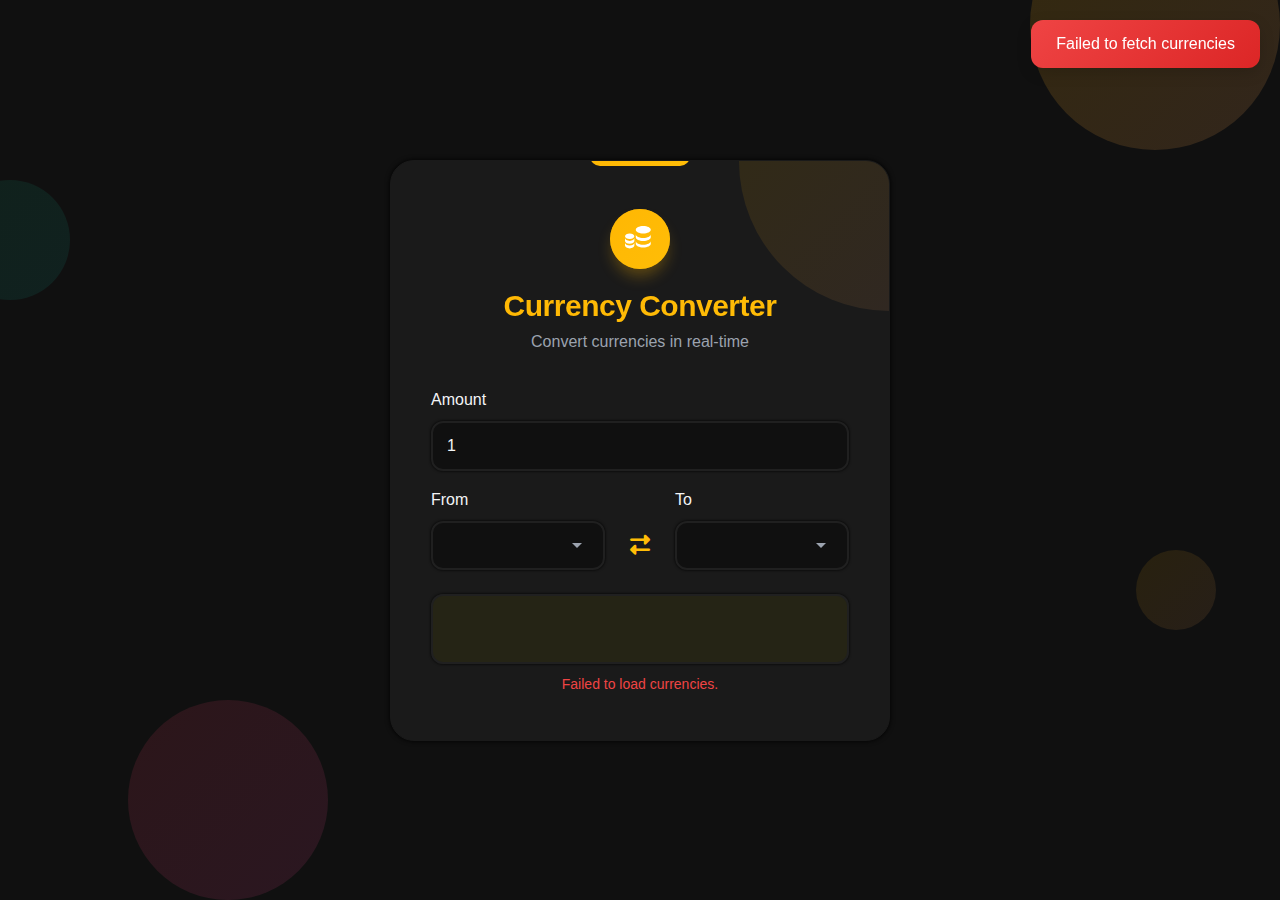
<file: index.html>
<!DOCTYPE html>
<html lang="en">

<head>
    <meta charset="UTF-8">
    <meta name="viewport" content="width=device-width, initial-scale=1.0">
    <title>Currency Converter</title>
    <link rel="stylesheet" href="https://cdnjs.cloudflare.com/ajax/libs/font-awesome/6.4.0/css/all.min.css">
    <link rel="stylesheet" href="style.css">
</head>

<body>
    <div class="bg-circle bg-circle-1"></div>
    <div class="bg-circle bg-circle-2"></div>
    <div class="bg-circle bg-circle-3"></div>
    <div class="bg-circle bg-circle-4"></div>

    <div class="container">
        <div class="header">
            <div class="brand-icon">
                <svg xmlns="http://www.w3.org/2000/svg" viewBox="0 0 512 512" fill="currentColor">
                    <path
                        d="M440 96c0-35.3-57.3-64-128-64S184 60.7 184 96s57.3 64 128 64 128-28.7 128-64zm0 80c0 35.3-57.3 64-128 64s-128-28.7-128-64v48c0 35.3 57.3 64 128 64s128-28.7 128-64v-48zm0 112c0 35.3-57.3 64-128 64s-128-28.7-128-64v48c0 35.3 57.3 64 128 64s128-28.7 128-64v-48zM80 160c-44.2 0-80 21.5-80 48s35.8 48 80 48 80-21.5 80-48-35.8-48-80-48zm80 80c0 26.5-35.8 48-80 48S0 266.5 0 240v48c0 26.5 35.8 48 80 48s80-21.5 80-48v-48zm0 80c0 26.5-35.8 48-80 48S0 346.5 0 320v48c0 26.5 35.8 48 80 48s80-21.5 80-48v-48z" />
                </svg>
            </div>
            <h1>Currency Converter</h1>
            <p>Convert currencies in real-time</p>
        </div>

        <label for="amount">Amount</label>
        <input type="number" id="amount" value="1" placeholder="Enter amount" min="0" step="0.01">

        <div class="currency-group">
            <div>
                <label for="from-select">From</label>
                <select id="from-select"></select>
            </div>
            <i class="fas fa-exchange-alt swap-icon"></i>
            <div>
                <label for="to-select">To</label>
                <select id="to-select"></select>
            </div>
        </div>

        <div id="result"></div>
        <div id="error"></div>

        <div class="notification" id="notification"></div>
    </div>

    <script>
        const API_HOST = 'https://api.frankfurter.dev/v1';

        async function fetchCurrencies() {
            try {
                const response = await fetch(`${API_HOST}/currencies`);
                if (!response.ok) throw new Error('Failed to fetch currencies');
                const data = await response.json();
                return Object.keys(data).sort();
            } catch (error) {
                console.error(error);
                showNotification('Failed to fetch currencies', 'error');
                return [];
            }
        }

        async function populateSelects() {
            const currencies = await fetchCurrencies();
            if (currencies.length === 0) {
                document.getElementById('error').textContent = 'Failed to load currencies.';
                return;
            }

            const fromSelect = document.getElementById('from-select');
            const toSelect = document.getElementById('to-select');

            currencies.forEach(currency => {
                const option1 = document.createElement('option');
                option1.value = currency;
                option1.textContent = currency;
                fromSelect.appendChild(option1);

                const option2 = document.createElement('option');
                option2.value = currency;
                option2.textContent = currency;
                toSelect.appendChild(option2);
            });

            fromSelect.value = 'USD';
            toSelect.value = 'PHP';

            fromSelect.addEventListener('change', convertCurrency);
            toSelect.addEventListener('change', convertCurrency);

            convertCurrency();
        }

        async function convertCurrency() {
            const amount = parseFloat(document.getElementById('amount').value);
            const from = document.getElementById('from-select').value;
            const to = document.getElementById('to-select').value;
            const resultDiv = document.getElementById('result');
            const errorDiv = document.getElementById('error');

            resultDiv.textContent = '';
            errorDiv.textContent = '';

            if (isNaN(amount) || amount <= 0) {
                showNotification('Please enter a valid positive amount', 'error');
                return;
            }

            if (from === to) {
                resultDiv.textContent = `${amount.toFixed(2)} ${from} = ${amount.toFixed(2)} ${to}`;
                showNotification('Currencies are the same', 'success');
                return;
            }

            try {
                const response = await fetch(`${API_HOST}/latest?base=${from}&symbols=${to}`);
                if (!response.ok) throw new Error('Failed to fetch exchange rate');
                const data = await response.json();
                const rate = data.rates[to];
                const converted = (amount * rate).toFixed(2);
                resultDiv.textContent = `${amount.toFixed(2)} ${from} = ${converted} ${to}`;
                showNotification('Conversion successful', 'success');
            } catch (error) {
                console.error(error);
                showNotification('Failed to convert. Please try again.', 'error');
            }
        }

        function swapCurrencies() {
            const fromSelect = document.getElementById('from-select');
            const toSelect = document.getElementById('to-select');

            const tempValue = fromSelect.value;
            fromSelect.value = toSelect.value;
            toSelect.value = tempValue;

            convertCurrency();
        }

        function showNotification(message, type) {
            const notification = document.getElementById('notification');
            notification.textContent = message;
            notification.className = `notification ${type} show`;

            if ('vibrate' in navigator && type === 'error') {
                navigator.vibrate([100, 50, 100]);
            }

            setTimeout(() => {
                notification.className = 'notification';
            }, 3000);
        }

        document.addEventListener('mousemove', function (e) {
            const x = e.clientX / window.innerWidth;
            const y = e.clientY / window.innerHeight;

            const circles = document.querySelectorAll('.bg-circle');
            circles.forEach((circle, index) => {
                const speed = (index + 1) * 0.05;
                const translateX = (x * 20 * speed) - (10 * speed);
                const translateY = (y * 20 * speed) - (10 * speed);
                circle.style.transform = `translate(${translateX}px, ${translateY}px)`;
            });
        });

        populateSelects();

        document.getElementById('amount').addEventListener('input', convertCurrency);
        document.querySelector('.swap-icon').addEventListener('click', swapCurrencies);
    </script>
</body>

</html>
</file>
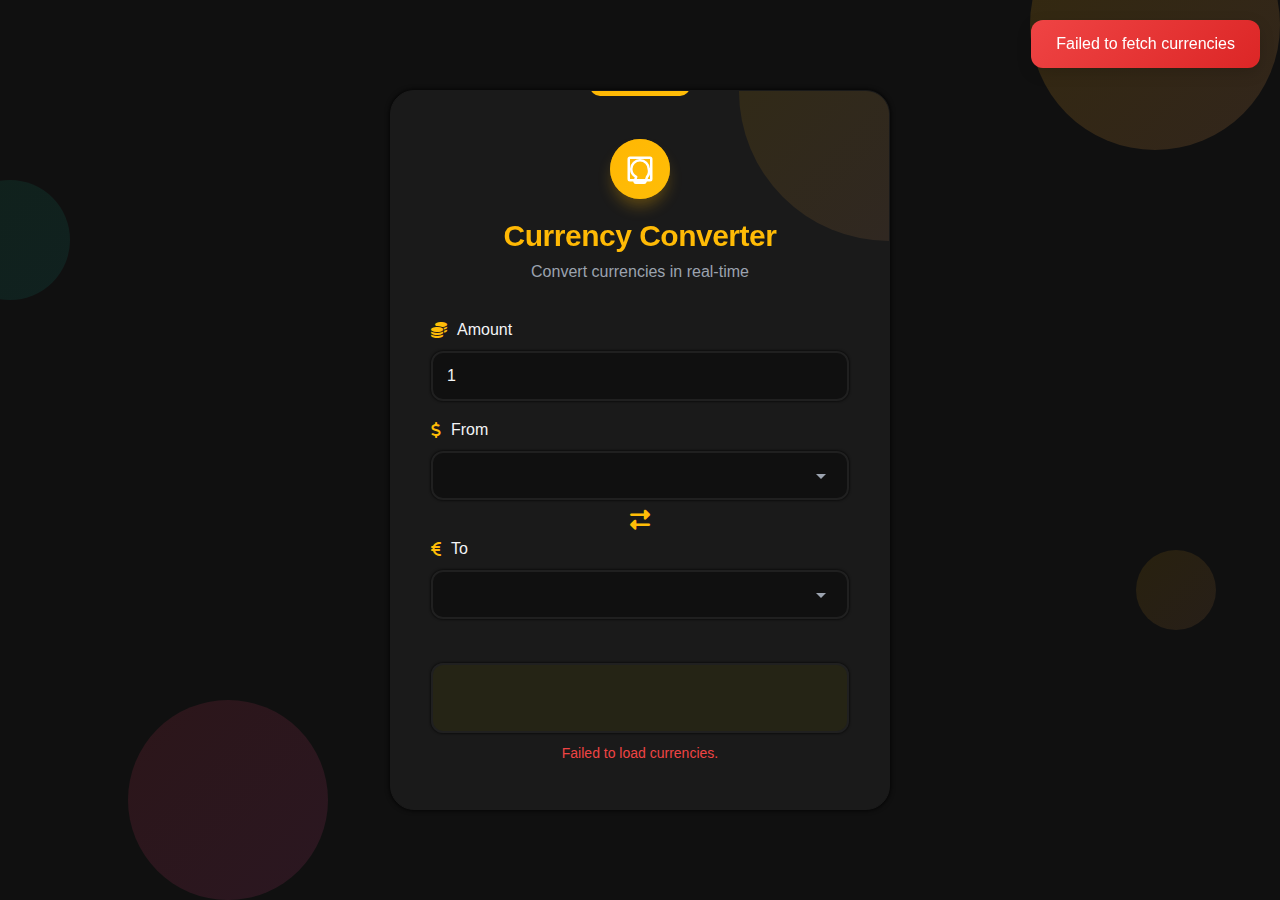
<file: index2.html>
<!DOCTYPE html>
<html lang="en">
<head>
    <meta charset="UTF-8">
    <meta name="viewport" content="width=device-width, initial-scale=1.0">
    <title>Currency Converter</title>
    <link rel="stylesheet" href="https://cdnjs.cloudflare.com/ajax/libs/font-awesome/6.4.0/css/all.min.css">
    <style>
        :root {
            --primary-color: #FFBD07;
            --primary-gradient: linear-gradient(135deg, #FFB703, #FFBD07);
            --primary-hover: #E0A800;
            --secondary-color: #f43f5e;
            --secondary-gradient: linear-gradient(135deg, #f43f5e, #ec4899);
            --error-color: #ef4444;
            --success-color: #10b981;
            --text-color: #f3f4f6;
            --text-light: #9ca3af;
            --bg-color: #101010;
            --card-bg: #1a1a1a;
            --border-color: #202020;
            --transition: all 0.3s ease;
        }

        * {
            margin: 0;
            padding: 0;
            box-sizing: border-box;
            font-family: 'SF Pro Display', -apple-system, BlinkMacSystemFont, 'Segoe UI', Roboto, Oxygen, Ubuntu, Cantarell, 'Open Sans', 'Helvetica Neue', sans-serif;
        }

        body {
            background-color: var(--bg-color);
            color: var(--text-color);
            min-height: 100vh;
            display: flex;
            justify-content: center;
            align-items: center;
            padding: 20px;
            position: relative;
            overflow-x: hidden;
        }

        .bg-circle {
            position: absolute;
            border-radius: 50%;
            z-index: -1;
        }

        .bg-circle-1 {
            width: 250px;
            height: 250px;
            background: linear-gradient(135deg, rgba(255, 183, 3, 0.15), rgba(244, 162, 97, 0.15));
            top: -100px;
            right: 0px;
            animation: float 8s ease-in-out infinite;
        }

        .bg-circle-2 {
            width: 200px;
            height: 200px;
            background: linear-gradient(135deg, rgba(244, 63, 94, 0.12), rgba(236, 72, 153, 0.12));
            bottom: 0px;
            left: 10%;
            animation: float 9s ease-in-out infinite 1s;
        }

        .bg-circle-3 {
            width: 120px;
            height: 120px;
            background: linear-gradient(135deg, rgba(16, 185, 129, 0.1), rgba(20, 184, 166, 0.1));
            top: 20%;
            left: -50px;
            animation: float 7s ease-in-out infinite 0.5s;
        }

        .bg-circle-4 {
            width: 80px;
            height: 80px;
            background: linear-gradient(135deg, rgba(255, 183, 3, 0.1), rgba(244, 162, 97, 0.1));
            bottom: 30%;
            right: 5%;
            animation: float 10s ease-in-out infinite 1.5s;
        }

        .container {
            width: 100%;
            max-width: 500px;
            background: var(--card-bg);
            border-radius: 24px;
            box-shadow: 0 0 5px black;
            padding: 48px 40px;
            position: relative;
            overflow: hidden;
            transition: var(--transition);
            z-index: 1;
            border: 1px solid #1a1a1a;
        }

        .container::before {
            content: '';
            position: absolute;
            top: -5px;
            left: 50%;
            transform: translateX(-50%);
            width: 100px;
            height: 10px;
            background: var(--primary-gradient);
            border-radius: 0 0 50px 50px;
            z-index: 2;
        }

        .container::after {
            content: '';
            position: absolute;
            top: 0;
            right: 0;
            width: 150px;
            height: 150px;
            background: linear-gradient(135deg, rgba(255, 183, 3, 0.1), rgba(244, 162, 97, 0.1));
            border-radius: 0 0 0 100%;
            z-index: -1;
        }

        .header {
            text-align: center;
            margin-bottom: 40px;
            position: relative;
        }

        .header .brand-icon {
            width: 60px;
            height: 60px;
            background: var(--primary-gradient);
            border-radius: 50%;
            display: flex;
            align-items: center;
            justify-content: center;
            margin: 0 auto 20px;
            box-shadow: 0 10px 15px -3px rgba(255, 183, 3, 0.3);
            position: relative;
        }

        .header .brand-icon::after {
            content: '';
            position: absolute;
            width: 100%;
            height: 100%;
            border-radius: 50%;
            background: var(--primary-gradient);
            z-index: -1;
            opacity: 0.6;
            animation: pulse 2s infinite;
        }

        .header .brand-icon svg {
            width: 30px;
            height: 30px;
            color: white;
        }

        .header h1 {
            font-size: 30px;
            font-weight: 700;
            margin-bottom: 10px;
            background: var(--primary-gradient);
            background-clip: text;
            -webkit-text-fill-color: transparent;
            letter-spacing: -0.5px;
        }

        .header p {
            color: var(--text-light);
            font-size: 16px;
        }

        label {
            font-weight: 500;
            color: var(--text-color);
            display: flex;
            align-items: center;
            margin-bottom: 12px;
        }

        label i {
            margin-right: 10px;
            color: var(--primary-color);
        }

        input {
            width: 100%;
            padding: 14px;
            margin-bottom: 20px;
            border: 2px solid var(--border-color);
            border-radius: 12px;
            font-size: 16px;
            background: #101010;
            color: var(--text-color);
            transition: var(--transition);
            box-shadow: 0 0 3px black;
        }

        input:focus {
            outline: none;
            border-color: var(--primary-color);
            box-shadow: 0 0 0 4px rgba(255, 183, 3, 0.1);
        }

        select {
            width: 100%;
            padding: 14px;
            margin-bottom: 20px;
            border: 2px solid var(--border-color);
            border-radius: 12px;
            font-size: 16px;
            background: #101010;
            color: var(--text-color);
            cursor: pointer;
            transition: var(--transition);
            appearance: none;
            -webkit-appearance: none;
            -moz-appearance: none;
            background-image: url("data:image/svg+xml;utf8,<svg fill='%239ca3af' height='24' viewBox='0 0 24 24' width='24' xmlns='http://www.w3.org/2000/svg'><path d='M7 10l5 5 5-5z'/><path d='M0 0h24v24H0z' fill='none'/></svg>");
            background-repeat: no-repeat;
            background-position: right 14px center;
            box-shadow: 0 0 3px black;
        }

        select:focus {
            outline: none;
            border-color: var(--primary-color);
            box-shadow: 0 0 0 4px rgba(255, 183, 3, 0.1);
        }

        .currency-group {
            position: relative;
            display: flex;
            align-items: center;
            justify-content: center;
            margin-bottom: 20px;
        }

        .swap-icon {
            position: absolute;
            top: 50%;
            transform: translateY(-50%);
            font-size: 20px;
            color: var(--primary-color);
            cursor: pointer;
            transition: var(--transition);
        }

        .swap-icon:hover {
            transform: translateY(-50%) rotate(180deg);
        }

        #result {
            margin-top: 24px;
            text-align: center;
            font-size: 18px;
            font-weight: 600;
            color: var(--text-color);
            background: rgba(96, 91, 0, 0.167);
            padding: 20px;
            border-radius: 12px;
            border: 2px solid var(--border-color);
            min-height: 70px;
            display: flex;
            align-items: center;
            justify-content: center;
            box-shadow: 0 0 3px black;
        }

        #error {
            margin-top: 12px;
            text-align: center;
            font-size: 14px;
            color: var(--error-color);
        }

        .notification {
            position: fixed;
            top: 20px;
            right: 20px;
            padding: 15px 25px;
            border-radius: 12px;
            color: white;
            font-weight: 500;
            opacity: 0;
            transition: opacity 0.3s, transform 0.3s;
            z-index: 1000;
            transform: translateY(-20px);
            box-shadow: 0 5px 15px rgba(0, 0, 0, 0.15);
        }

        .success {
            background: linear-gradient(135deg, #10b981, #059669);
        }

        .error {
            background: linear-gradient(135deg, #ef4444, #dc2626);
        }

        .show {
            opacity: 1;
            transform: translateY(0);
        }

        @keyframes float {
            0% { transform: translateY(0); }
            50% { transform: translateY(-15px); }
            100% { transform: translateY(0); }
        }

        @keyframes pulse {
            0% {
                transform: scale(1);
                opacity: 0.6;
            }
            70% {
                transform: scale(1.3);
                opacity: 0;
            }
            100% {
                transform: scale(1.3);
                opacity: 0;
            }
        }

        @media (max-width: 600px) {
            .container {
                padding: 30px 20px;
                border-radius: 20px;
            }

            .header h1 {
                font-size: 26px;
            }

            .header p {
                font-size: 14px;
            }

            input, select {
                padding: 16px;
            }

            #result {
                padding: 15px;
                font-size: 16px;
            }
        }
    </style>
</head>
<body>
    <div class="bg-circle bg-circle-1"></div>
    <div class="bg-circle bg-circle-2"></div>
    <div class="bg-circle bg-circle-3"></div>
    <div class="bg-circle bg-circle-4"></div>

    <div class="container">
        <div class="header">
            <div class="brand-icon">
                <svg xmlns="http://www.w3.org/2000/svg" viewBox="0 0 24 24" fill="none" stroke="currentColor" stroke-width="2" stroke-linecap="round" stroke-linejoin="round">
                    <path d="M4 3h16a1 1 0 0 1 1 1v16a1 1 0 0 1-1 1H4a1 1 0 0 1-1-1V4a1 1 0 0 1 1-1zm8 2a7 7 0 0 0-7 7c0 2.757 1.6 5.16 3.94 6.32l-1.3 3.91A1 1 0 0 0 8.61 23h6.78a1 1 0 0 0 .95-.76l1.3-3.91A7.001 7.001 0 0 0 19 12a7 7 0 0 0-7-7z"></path>
                </svg>
            </div>
            <h1>Currency Converter</h1>
            <p>Convert currencies in real-time</p>
        </div>

        <label for="amount"><i class="fas fa-coins"></i> Amount</label>
        <input type="number" id="amount" value="1" placeholder="Enter amount" min="0" step="0.01">

        <label for="from-select"><i class="fas fa-dollar-sign"></i> From</label>
        <select id="from-select"></select>

        <div class="currency-group">
            <i class="fas fa-exchange-alt swap-icon"></i>
        </div>

        <label for="to-select"><i class="fas fa-euro-sign"></i> To</label>
        <select id="to-select"></select>

        <div id="result"></div>
        <div id="error"></div>

        <div class="notification" id="notification"></div>
    </div>

    <script>
        const API_HOST = 'https://api.frankfurter.dev/v1';

        async function fetchCurrencies() {
            try {
                const response = await fetch(`${API_HOST}/currencies`);
                if (!response.ok) throw new Error('Failed to fetch currencies');
                const data = await response.json();
                return Object.keys(data).sort();
            } catch (error) {
                console.error(error);
                showNotification('Failed to fetch currencies', 'error');
                return [];
            }
        }

        async function populateSelects() {
            const currencies = await fetchCurrencies();
            if (currencies.length === 0) {
                document.getElementById('error').textContent = 'Failed to load currencies.';
                return;
            }

            const fromSelect = document.getElementById('from-select');
            const toSelect = document.getElementById('to-select');

            currencies.forEach(currency => {
                const option1 = document.createElement('option');
                option1.value = currency;
                option1.textContent = currency;
                fromSelect.appendChild(option1);

                const option2 = document.createElement('option');
                option2.value = currency;
                option2.textContent = currency;
                toSelect.appendChild(option2);
            });

            fromSelect.value = 'USD';
            toSelect.value = 'PHP';

            fromSelect.addEventListener('change', convertCurrency);
            toSelect.addEventListener('change', convertCurrency);

            convertCurrency();
        }

        async function convertCurrency() {
            const amount = parseFloat(document.getElementById('amount').value);
            const from = document.getElementById('from-select').value;
            const to = document.getElementById('to-select').value;
            const resultDiv = document.getElementById('result');
            const errorDiv = document.getElementById('error');

            resultDiv.textContent = '';
            errorDiv.textContent = '';

            if (isNaN(amount) || amount <= 0) {
                showNotification('Please enter a valid positive amount', 'error');
                return;
            }

            if (from === to) {
                resultDiv.textContent = `${amount.toFixed(2)} ${from} = ${amount.toFixed(2)} ${to}`;
                showNotification('Currencies are the same', 'success');
                return;
            }

            try {
                const response = await fetch(`${API_HOST}/latest?base=${from}&symbols=${to}`);
                if (!response.ok) throw new Error('Failed to fetch exchange rate');
                const data = await response.json();
                const rate = data.rates[to];
                const converted = (amount * rate).toFixed(2);
                resultDiv.textContent = `${amount.toFixed(2)} ${from} = ${converted} ${to}`;
                showNotification('Conversion successful', 'success');
            } catch (error) {
                console.error(error);
                showNotification('Failed to convert. Please try again.', 'error');
            }
        }

        function swapCurrencies() {
            const fromSelect = document.getElementById('from-select');
            const toSelect = document.getElementById('to-select');

            const tempValue = fromSelect.value;
            fromSelect.value = toSelect.value;
            toSelect.value = tempValue;

            convertCurrency();
        }

        function showNotification(message, type) {
            const notification = document.getElementById('notification');
            notification.textContent = message;
            notification.className = `notification ${type} show`;

            if ('vibrate' in navigator && type === 'error') {
                navigator.vibrate([100, 50, 100]);
            }

            setTimeout(() => {
                notification.className = 'notification';
            }, 3000);
        }

        document.addEventListener('mousemove', function(e) {
            const x = e.clientX / window.innerWidth;
            const y = e.clientY / window.innerHeight;

            const circles = document.querySelectorAll('.bg-circle');
            circles.forEach((circle, index) => {
                const speed = (index + 1) * 0.05;
                const translateX = (x * 20 * speed) - (10 * speed);
                const translateY = (y * 20 * speed) - (10 * speed);
                circle.style.transform = `translate(${translateX}px, ${translateY}px)`;
            });
        });

        populateSelects();

        document.getElementById('amount').addEventListener('input', convertCurrency);
        document.querySelector('.swap-icon').addEventListener('click', swapCurrencies);
    </script>
</body>
</html>
</file>
<file: style.css>
:root {
    --primary-color: #FFBD07;
    --primary-gradient: linear-gradient(135deg, #FFB703, #FFBD07);
    --primary-hover: #E0A800;
    --secondary-color: #f43f5e;
    --secondary-gradient: linear-gradient(135deg, #f43f5e, #ec4899);
    --error-color: #ef4444;
    --success-color: #10b981;
    --text-color: #f3f4f6;
    --text-light: #9ca3af;
    --bg-color: #101010;
    --card-bg: #1a1a1a;
    --border-color: #202020;
    --transition: all 0.3s ease;
}

* {
    margin: 0;
    padding: 0;
    box-sizing: border-box;
    font-family: 'SF Pro Display', -apple-system, BlinkMacSystemFont, 'Segoe UI', Roboto, Oxygen, Ubuntu, Cantarell, 'Open Sans', 'Helvetica Neue', sans-serif;
}

body {
    background-color: var(--bg-color);
    color: var(--text-color);
    min-height: 100vh;
    display: flex;
    justify-content: center;
    align-items: center;
    padding: 20px;
    position: relative;
    overflow-x: hidden;
}

.bg-circle {
    position: absolute;
    border-radius: 50%;
    z-index: -1;
}

.bg-circle-1 {
    width: 250px;
    height: 250px;
    background: linear-gradient(135deg, rgba(255, 183, 3, 0.15), rgba(244, 162, 97, 0.15));
    top: -100px;
    right: 0px;
    animation: float 8s ease-in-out infinite;
}

.bg-circle-2 {
    width: 200px;
    height: 200px;
    background: linear-gradient(135deg, rgba(244, 63, 94, 0.12), rgba(236, 72, 153, 0.12));
    bottom: 0px;
    left: 10%;
    animation: float 9s ease-in-out infinite 1s;
}

.bg-circle-3 {
    width: 120px;
    height: 120px;
    background: linear-gradient(135deg, rgba(16, 185, 129, 0.1), rgba(20, 184, 166, 0.1));
    top: 20%;
    left: -50px;
    animation: float 7s ease-in-out infinite 0.5s;
}

.bg-circle-4 {
    width: 80px;
    height: 80px;
    background: linear-gradient(135deg, rgba(255, 183, 3, 0.1), rgba(244, 162, 97, 0.1));
    bottom: 30%;
    right: 5%;
    animation: float 10s ease-in-out infinite 1.5s;
}

.container {
    width: 100%;
    max-width: 500px;
    background: var(--card-bg);
    border-radius: 24px;
    box-shadow: 0 0 5px black;
    padding: 48px 40px;
    position: relative;
    overflow: hidden;
    transition: var(--transition);
    z-index: 1;
    border: 1px solid #1a1a1a;
}

.container::before {
    content: '';
    position: absolute;
    top: -5px;
    left: 50%;
    transform: translateX(-50%);
    width: 100px;
    height: 10px;
    background: var(--primary-gradient);
    border-radius: 0 0 50px 50px;
    z-index: 2;
}

.container::after {
    content: '';
    position: absolute;
    top: 0;
    right: 0;
    width: 150px;
    height: 150px;
    background: linear-gradient(135deg, rgba(255, 183, 3, 0.1), rgba(244, 162, 97, 0.1));
    border-radius: 0 0 0 100%;
    z-index: -1;
}

.header {
    text-align: center;
    margin-bottom: 40px;
    position: relative;
}

.header .brand-icon {
    width: 60px;
    height: 60px;
    background: var(--primary-gradient);
    border-radius: 50%;
    display: flex;
    align-items: center;
    justify-content: center;
    margin: 0 auto 20px;
    box-shadow: 0 10px 15px -3px rgba(255, 183, 3, 0.3);
    position: relative;
}

.header .brand-icon::after {
    content: '';
    position: absolute;
    width: 100%;
    height: 100%;
    border-radius: 50%;
    background: var(--primary-gradient);
    z-index: -1;
    opacity: 0.6;
    animation: pulse 2s infinite;
}

.header .brand-icon svg {
    width: 30px;
    height: 30px;
    color: white;
}

.header h1 {
    font-size: 30px;
    font-weight: 700;
    margin-bottom: 10px;
    background: var(--primary-gradient);
    background-clip: text;
    -webkit-text-fill-color: transparent;
    letter-spacing: -0.5px;
}

.header p {
    color: var(--text-light);
    font-size: 16px;
}

label {
    font-weight: 500;
    color: var(--text-color);
    display: flex;
    align-items: center;
    margin-bottom: 12px;
}

label i {
    margin-right: 10px;
    color: var(--primary-color);
}

input {
    width: 100%;
    padding: 14px;
    margin-bottom: 20px;
    border: 2px solid var(--border-color);
    border-radius: 12px;
    font-size: 16px;
    background: #101010;
    color: var(--text-color);
    transition: var(--transition);
    box-shadow: 0 0 3px black;
}

input:focus {
    outline: none;
    border-color: var(--primary-color);
    box-shadow: 0 0 0 4px rgba(255, 183, 3, 0.1);
}

select {
    width: 100%;
    padding: 14px;
    margin-bottom: 20px;
    border: 2px solid var(--border-color);
    border-radius: 12px;
    font-size: 16px;
    background: #101010;
    color: var(--text-color);
    cursor: pointer;
    transition: var(--transition);
    -webkit-appearance: none;
    -moz-appearance: none;
    appearance: none;
    background-image: url("data:image/svg+xml;utf8,<svg fill='%239ca3af' height='24' viewBox='0 0 24 24' width='24' xmlns='http://www.w3.org/2000/svg'><path d='M7 10l5 5 5-5z'/><path d='M0 0h24v24H0z' fill='none'/></svg>");
    background-repeat: no-repeat;
    background-position: right 14px center;
    box-shadow: 0 0 3px black;
}

select:focus {
    outline: none;
    border-color: var(--primary-color);
    box-shadow: 0 0 0 4px rgba(255, 183, 3, 0.1);
}

.currency-group {
    display: flex;
    align-items: center;
    justify-content: space-between;
    margin-bottom: 20px;
    gap: 10px;
}

.currency-group > div {
    flex: 1;
    max-width: calc(50% - 30px); /* Adjust for swap icon width and gap */
}

.currency-group select {
    width: 100%;
    margin-bottom: 0;
}

.swap-icon {
    font-size: 20px;
    color: var(--primary-color);
    cursor: pointer;
    transition: var(--transition);
    padding: 10px;
    margin: 0 5px;
    margin-top: 30px;
}

.swap-icon:hover {
    transform: rotate(180deg);
}

#result {
    margin-top: 24px;
    text-align: center;
    font-size: 18px;
    font-weight: 600;
    color: var(--text-color);
    background: rgba(96, 91, 0, 0.167);
    padding: 20px;
    border-radius: 12px;
    border: 2px solid var(--border-color);
    min-height: 70px;
    display: flex;
    align-items: center;
    justify-content: center;
    box-shadow: 0 0 3px black;
}

#error {
    margin-top: 12px;
    text-align: center;
    font-size: 14px;
    color: var(--error-color);
}

.notification {
    position: fixed;
    top: 20px;
    right: 20px;
    padding: 15px 25px;
    border-radius: 12px;
    color: white;
    font-weight: 500;
    opacity: 0;
    transition: opacity 0.3s, transform 0.3s;
    z-index: 1000;
    transform: translateY(-20px);
    box-shadow: 0 5px 15px rgba(0, 0, 0, 0.15);
}

.success {
    background: linear-gradient(135deg, #10b981, #059669);
}

.error {
    background: linear-gradient(135deg, #ef4444, #dc2626);
}

.show {
    opacity: 1;
    transform: translateY(0);
}

@keyframes float {
    0% { transform: translateY(0); }
    50% { transform: translateY(-15px); }
    100% { transform: translateY(0); }
}

@keyframes pulse {
    0% {
        transform: scale(1);
        opacity: 0.6;
    }
    70% {
        transform: scale(1.3);
        opacity: 0;
    }
    100% {
        transform: scale(1.3);
        opacity: 0;
    }
}

@media (max-width: 600px) {
    .container {
        padding: 30px 20px;
        border-radius: 20px;
    }

    .header h1 {
        font-size: 26px;
    }

    .header p {
        font-size: 14px;
    }

    input, select {
        padding: 16px;
    }

    .currency-group {
        flex-direction: row;
        gap: 5px;
    }

    .currency-group > div {
        max-width: calc(50% - 20px); /* Adjust for smaller screens */
    }

    .swap-icon {
        padding: 5px;
        margin: 0 5px;
        margin-top: 30px;
    }

    #result {
        padding: 15px;
        font-size: 16px;
    }
}
</file>
